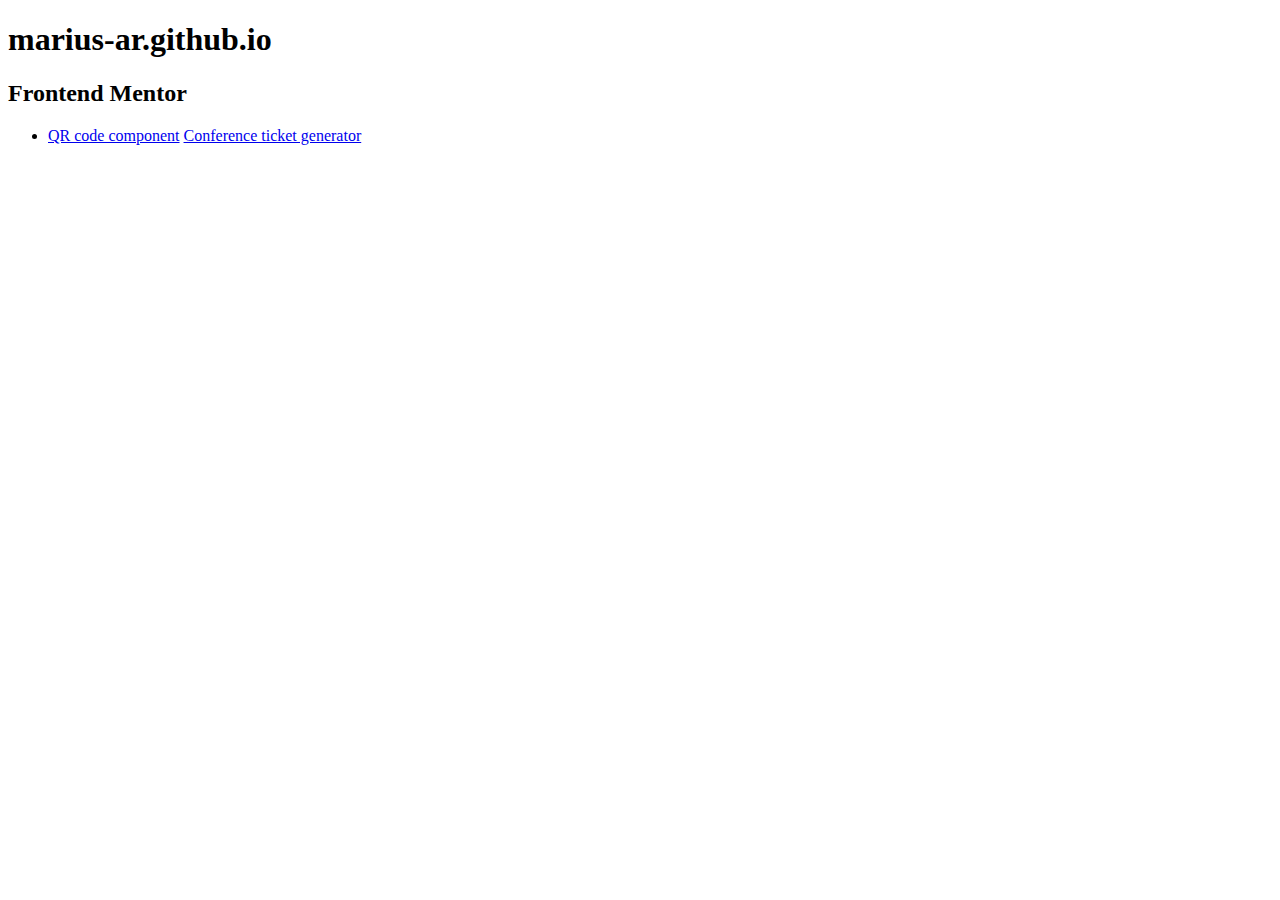
<file: index.html>
<!DOCTYPE html>
<html lang="en">
<head>
    <meta charset="UTF-8">
    <title>marius-ar.github.io</title>
</head>
<body>
  <h1>marius-ar.github.io</h1>
  <section>
    <h2>Frontend Mentor</h2>
    <ul>
      <li>
        <a href="qr-code-component/">QR code component</a>
        <a href="conference-ticket-generator/">Conference ticket generator</a>
      </li>
    </ul>
  </section>
</body>
</html>
</file>
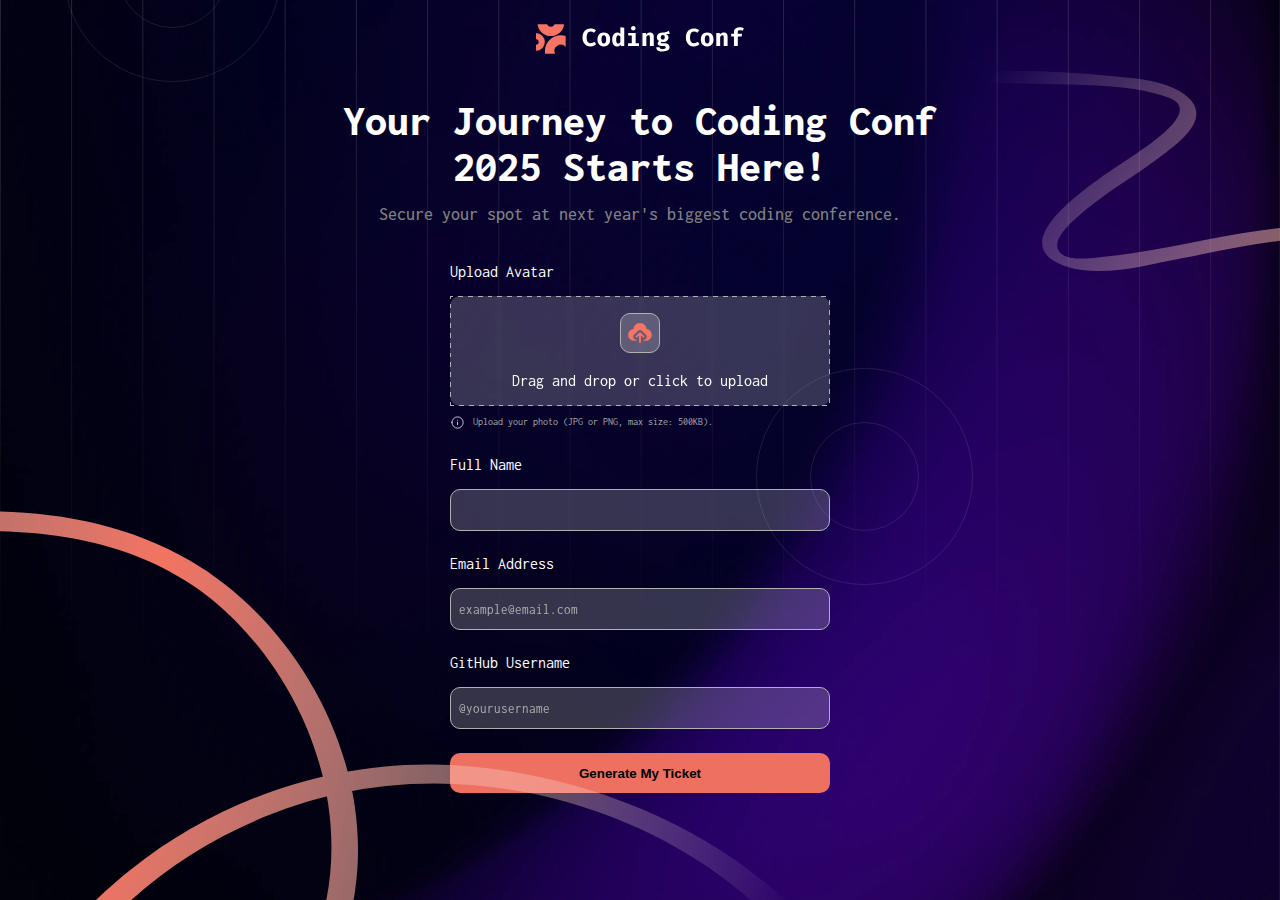
<file: conference-ticket-generator/index.html>
<!DOCTYPE html>
<html lang="en">
<head>
    <meta charset="UTF-8">
    <meta name="viewport" content="width=device-width, initial-scale=1.0">

    <link rel="icon" type="image/png" sizes="32x32" href="./assets/images/favicon-32x32.png">
    <link rel="stylesheet" href="fonts.css">
    <link rel="stylesheet" href="style.css">

    <title>Frontend Mentor | Conference ticket generator</title>
</head>
<body>

<img src="assets/images/logo-full.svg" alt="Logo" class="logo">

<section class="register" role="main">
    <h1 class="text-preset-1">Your Journey to Coding Conf 2025 Starts Here!</h1>
    <p class="introduction text-preset-2">Secure your spot at next year's biggest coding conference.</p>

    <form>
        <div id="avatarUpload">
            <label for="avatar">Upload Avatar</label>
            <div id="uploadControl">
                <input type="file" id="avatar" hidden>
                <label for="avatar">
                    <img src="assets/images/icon-upload.svg" alt="Upload icon" id="uploadIcon">
                </label>
                <span id="inputInformation">Drag and drop or click to upload</span>
            </div>
            <div id="information">
                <img src="assets/images/icon-info.svg" alt="Information">
                <span class="text-preset-4">Upload your photo (JPG or PNG, max size: 500KB).</span>
            </div>
        </div>
        <p>
            <label for="fullName">Full Name</label>
            <input type="text" id="fullName">
        </p>
        <p>
            <label for="email">Email Address</label>
            <input type="email" id="email" placeholder="example@email.com">
        </p>
        <p>
            <label for="github">GitHub Username</label>
            <input type="text" id="github" placeholder="@yourusername">
        </p>
        <p>
            <button>Generate My Ticket</button>
        </p>
    </form>
</section>

<!-- Generated tickets starts -->

<!--<h1>Congrats, Marius! Your ticket is ready.</h1>
<p>We've emailed your ticket to <span id="emailText">email@example.com</span> and will send updates in the run up to the
    event.</p>

<div class="ticket">
    <div class="left-part">
        <div class="event-recap">
            <h2>Coding Conf</h2>
            <span>Jan 31, 2025 / Austin, TX</span>
        </div>
        <div class="person">
            <img src="assets/images/image-avatar.jpg" alt="Registered person">
        </div>
    </div>
    <div class="right-part">
        <span>#01609</span>
    </div>
</div>-->

<!-- Generated tickets ends -->

<div class="bg-container">
    <div class="top-bg pattern-bg"></div>
    <div class="bottom-bg pattern-bg"></div>
    <div class="circle-bg circle-bg-1 pattern-bg"></div>
    <div class="circle-bg circle-bg-2 pattern-bg"></div>
</div>

<div class="attribution">
    Challenge by <a href="https://www.frontendmentor.io?ref=challenge">Frontend Mentor</a>.
    Coded by <a href="#">Your Name Here</a>.
</div>
</body>
</html>
</file>
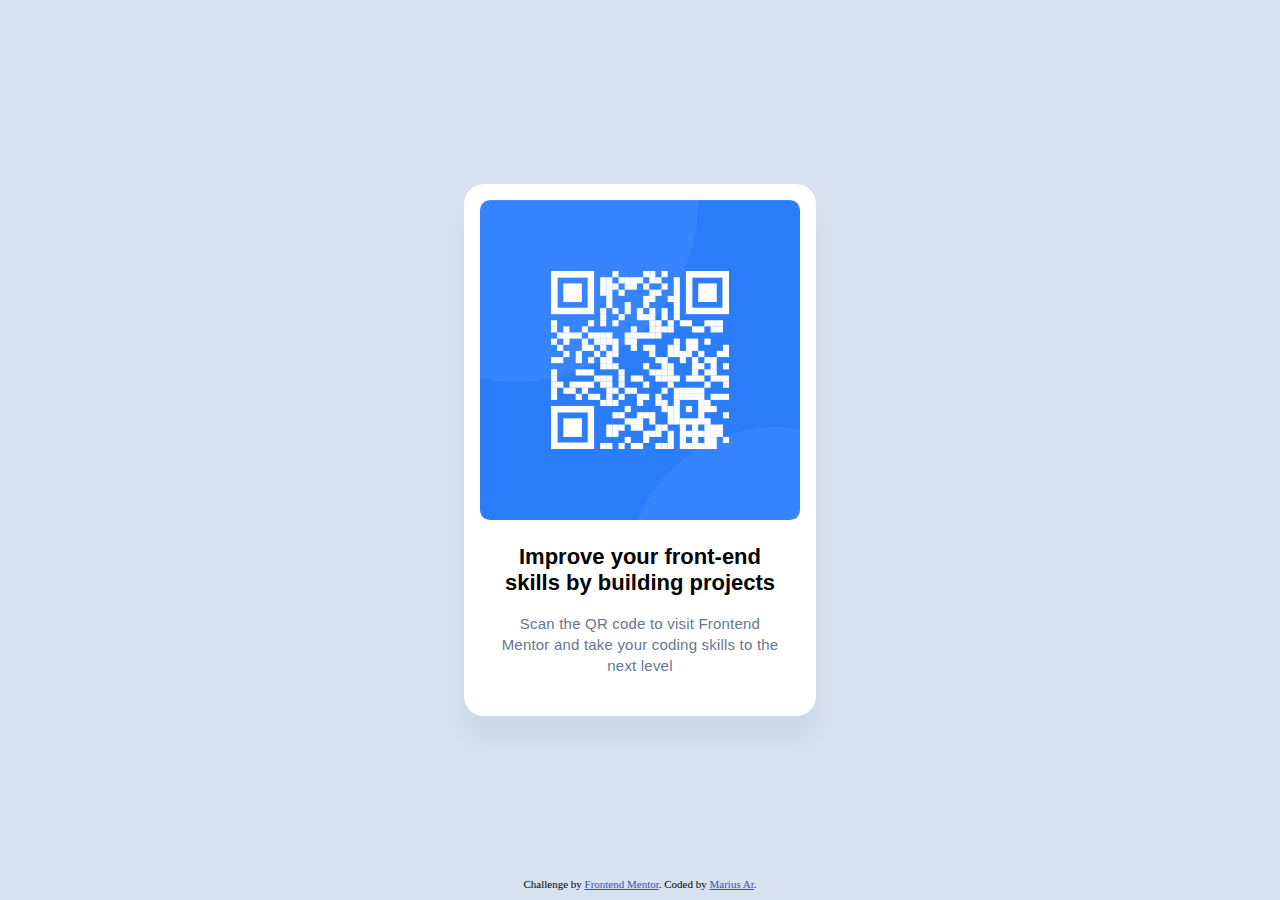
<file: qr-code-component/index.html>
<!DOCTYPE html>
<html lang="en">
<head>
  <meta charset="UTF-8">
  <meta name="viewport" content="width=device-width, initial-scale=1.0"> <!-- displays site properly based on user's device -->

  <link rel="icon" type="image/png" sizes="32x32" href="images/favicon-32x32.png">
  <link rel="stylesheet" href="style.css">
  
  <title>Frontend Mentor | QR code component</title>
</head>
<body>
  <div class="card flex" role="main">
    <img src="images/image-qr-code.png" alt="QR Code image">
    <section class="card-text flex">
      <h1 class="text-preset-1">Improve your front-end skills by building projects</h1>
      <p class="text-preset-2">Scan the QR code to visit Frontend Mentor and take your coding skills to the next level</p>
    </section>
  </div>

  <div class="attribution" role="contentinfo">
    Challenge by <a href="https://www.frontendmentor.io?ref=challenge" target="_blank">Frontend Mentor</a>.
    Coded by <a href="https://github.com/Marius-Ar">Marius Ar</a>.
  </div>
</body>
</html>
</file>
<file: conference-ticket-generator/fonts.css>
@font-face {
    font-family: 'Inconsolata';
    font-weight: bold;
    src: url('assets/fonts/static/Inconsolata-Bold.ttf') format('truetype');
}

@font-face {
    font-family: 'Inconsolata';
    font-weight: normal;
    src: url('assets/fonts/static/Inconsolata-Regular.ttf') format('truetype');
}

@font-face {
    font-family: 'Inconsolata';
    font-weight: 500;
    src: url('assets/fonts/static/Inconsolata-Medium.ttf') format('truetype');
}

@font-face {
    font-family: 'Inconsolata';
    font-weight: 800;
    src: url('assets/fonts/static/Inconsolata-ExtraBold.ttf') format('truetype');
}
</file>
<file: conference-ticket-generator/style.css>
:root {
    --color-white: white;
    --color-border: rgb(177, 177, 177);

    --spacing-500: 40px;
    --spacing-300: 24px;
    --spacing-200: 16px;
}

* {
    margin: 0;
    padding: 0;
}

body {
    height: 100vh;
    width: 100vw;
    color: white;
    font-family: Inconsolata, monospace;
    background: url("assets/images/pattern-lines.svg") repeat, url("assets/images/background-desktop.png");
    background-size: cover;
    text-align: center;
}

.logo {
    padding-top: var(--spacing-300);
}

.text-preset-1 {
    font-size: 44px;
    font-weight: 800;
}

.text-preset-2 {
    font-size: 18px;
    color: grey;
    font-weight: 500;
}

.text-preset-3 {
    font-size: 16px;
    font-weight: normal;
}

.text-preset-4 {
    font-size: 10px;
    color: #acacac;
    line-height: 20px;
}

section.register {
    padding-top: var(--spacing-500);
    margin: auto;
    width: 700px;

    .introduction {
        padding-top: var(--spacing-200);
    }

    form {
        width: 380px;
        margin: auto;
        padding-top: var(--spacing-500);
        text-align: left;
        display: flex;
        flex-direction: column;
        gap: var(--spacing-300);

        & > * {
            display: flex;
            flex-direction: column;
        }

        #avatarUpload {
            #uploadControl {
                margin-top: var(--spacing-200);
                padding: var(--spacing-200);
                text-align: center;
                display: flex;
                flex-direction: column;
                border: 1px solid transparent;
                border-image: repeating-linear-gradient(45deg, var(--color-border) 0% 1%, transparent 1% 2%) 1;
                border-radius: 10px;
                backdrop-filter: blur(2px);
                background-color: rgba(255, 255, 255, .2);

                #uploadIcon {
                    padding: 4px;
                    border: 1px solid var(--color-border);
                    background-color: rgba(255, 255, 255, .2);
                    border-radius: 10px;
                }

                #inputInformation {
                    padding-top: var(--spacing-200);
                }
            }

            #information {
                display: flex;
                gap: 8px;
                padding-top: 6px;
                align-items: center;

                img {
                    max-height: 15px;
                }
            }
        }

        input {
            backdrop-filter: blur(2px);
            margin-top: var(--spacing-200);
            background-color: rgba(255, 255, 255, .2);
            border: 1px solid var(--color-border);
            border-radius: 10px;
            height: var(--spacing-300);
            padding: 8px;

            &::placeholder {
                font-family: Inconsolata, monospace;
                color: var(--color-border);
            }
        }

        button {
            display: block;
            font-weight: bold;
            background-color: #ed7061;
            border: none;
            border-radius: 10px;
            height: var(--spacing-500);
            padding: 8px;
            color: black;
        }
    }
}

.bg-container {
    pointer-events: none;
    position: absolute;
    width: 100vw;
    height: 100vh;
    top: 0;
    left: 0;

    .pattern-bg {
        position: absolute;
        display: block;
        background-repeat: no-repeat;

        &.top-bg {
            top: 4em;
            right: 0;
            background: url("assets/images/pattern-squiggly-line-top.svg") top right no-repeat;
            width: 446px;
            height: 208px;
        }

        &.bottom-bg {
            bottom: 0;
            left: 0;
            background: url("assets/images/pattern-squiggly-line-bottom-desktop.svg") bottom left no-repeat;
            width: 825px;
            height: 530px;
        }

        &.circle-bg {
            background: url("assets/images/pattern-circle.svg") no-repeat;
            width: 217px;
            height: 217px;

            &.circle-bg-1 {
                bottom: 35%;
                right: 24%;
            }

            &.circle-bg-2 {
                top: -15%;
                left: 5%;
            }
        }
    }
}

.attribution {
    display: none;
    width: 100%;
    font-size: 11px;
    text-align: center;
    padding-bottom: 10px;
}

.attribution a {
    color: hsl(228, 45%, 44%);
}
</file>
<file: qr-code-component/style.css>
:root {
    --color-slate-900: hsl(218, 44%, 22%);
    --color-slate-500: hsl(216, 15%, 48%);
    --color-slate-300: hsl(212, 45%, 89%);
    
    --spacing-500: 40px;
    --spacing-300: 24px;
    --spacing-200: 16px;

    --shadow: rgba(0, 0, 0, 0.0477) 0 25px 25px;
}

* {
    padding: 0;
    margin: 0;
}

body {
    height: 100vh;
    width: 100vw;
    background-color: var(--color-slate-300);
}

.flex {
    display: flex;
    flex-direction: column;
}

.text-preset-1 {
    font-size: 22px;
    font-weight: 700;
    line-height: 120%;
    letter-spacing: 0;
}

.text-preset-2 {
    font-size: 15px;
    font-weight: 400;
    line-height: 140%;
    letter-spacing: 0.2px;
}

.card {
    width: 320px;
    position: relative;
    top: 50%;
    transform: translateY(-50%);
    vertical-align: middle;
    padding: var(--spacing-200) var(--spacing-200) var(--spacing-500) var(--spacing-200);
    margin-inline: auto;
    border-radius: 20px;
    background-color: white;
    gap: var(--spacing-300);
    box-shadow: var(--shadow);

    img {
        max-width: 100%;
        border-radius: 10px;
    }

    .card-text {
        gap: var(--spacing-200);
        padding-inline: var(--spacing-200);
        font-family: Outfit, sans-serif;
        text-align: center;

        h3 {
            color: var(--color-slate-900);
        }

        p {
            color: var(--color-slate-500);
        }
    }
}

.attribution {
    position: absolute;
    width: 100%;
    bottom: 0;
    left: 50%;
    transform: translateX(-50%);
    font-size: 11px;
    text-align: center;
    padding-bottom: 10px;
}

.attribution a {
    color: hsl(228, 45%, 44%);
}
</file>
